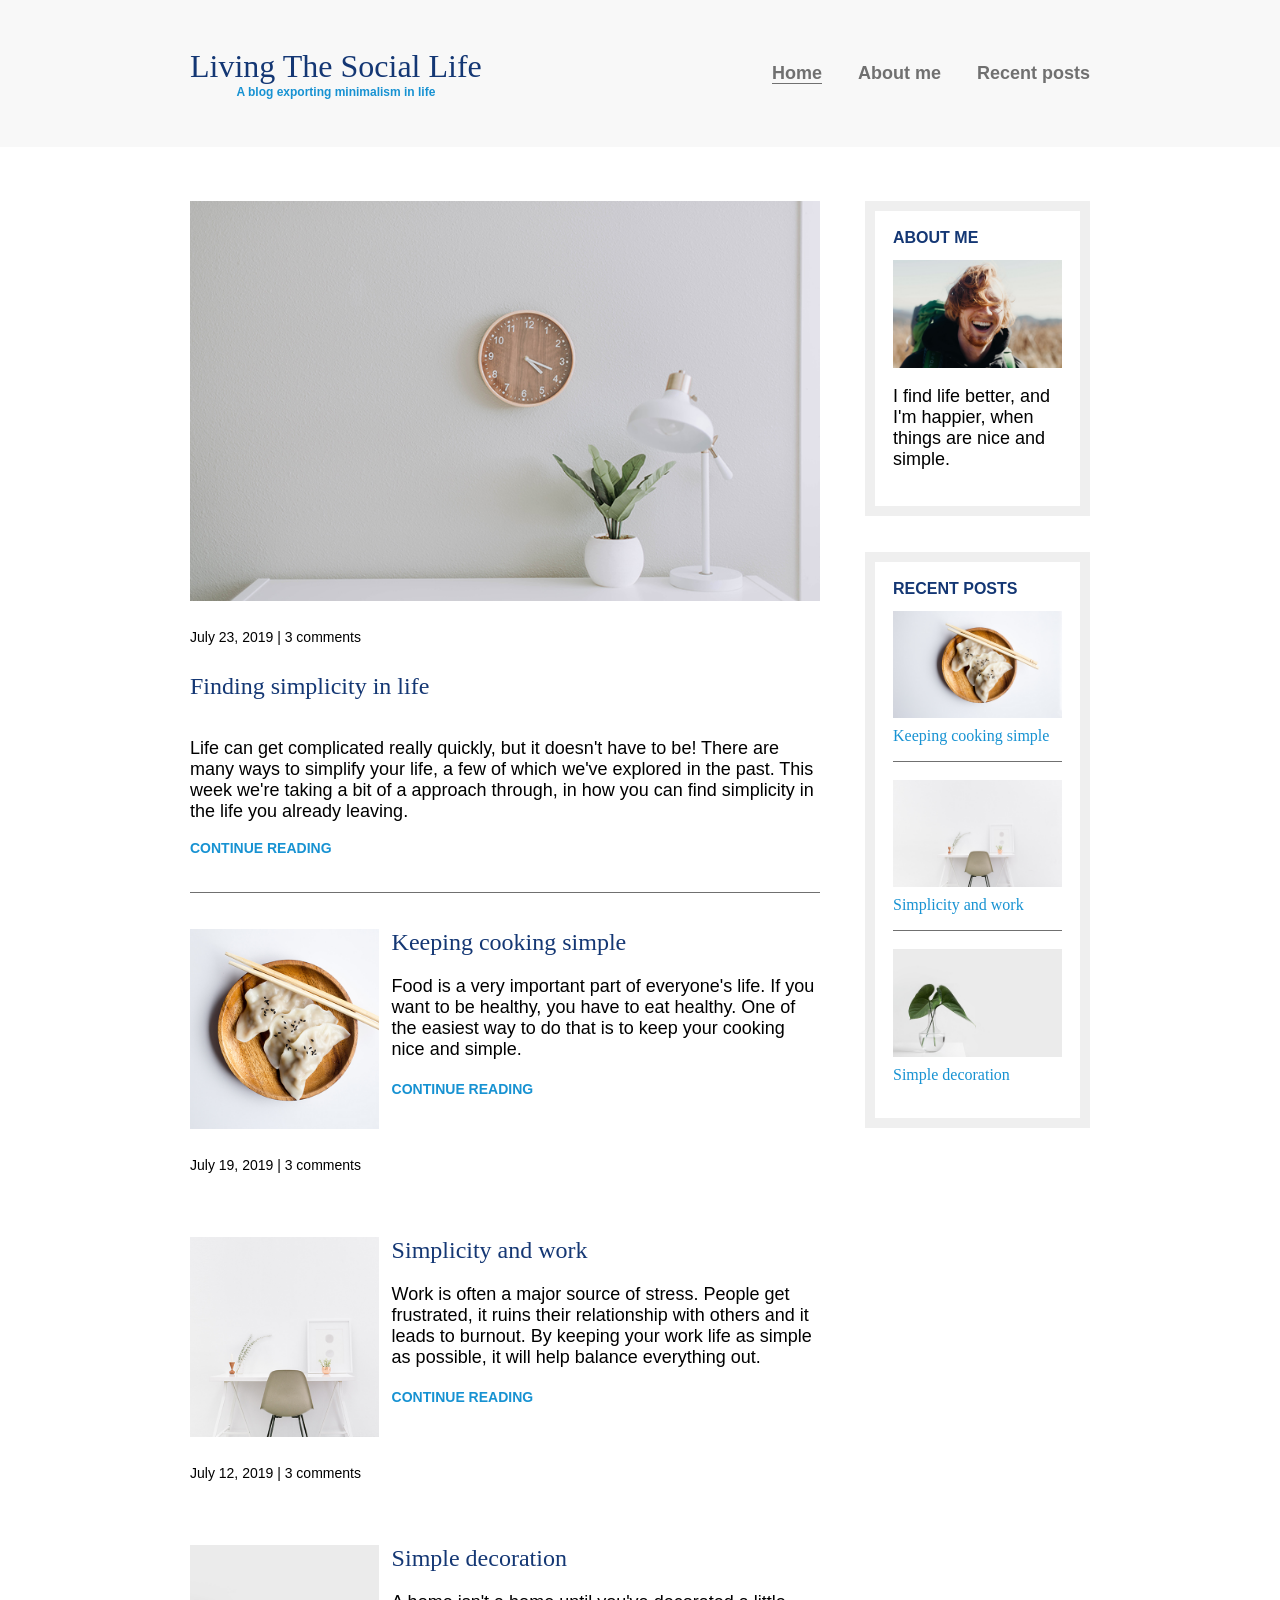
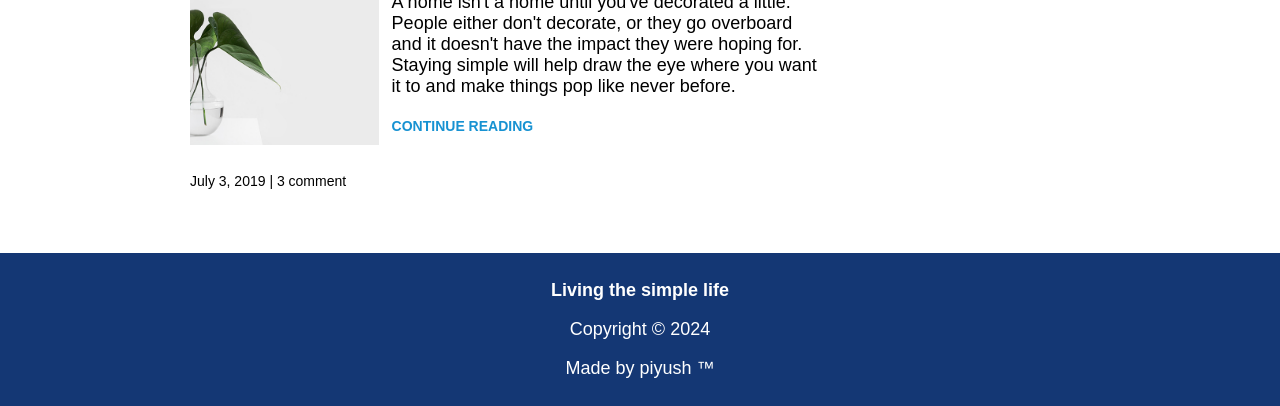
<file: index.html>
<!DOCTYPE html>
<html>
   <head>
      <meta charset="UTF-8">
      <meta name="viewport" content="width=device-width, user-scalable=no, initial-scale=1.0, maximum-scale=1.0, minimum-scale=1.0">
      <meta http-equiv="X-UA-Compatible" content="ie=edge">
      <link rel="stylesheet" href="style.css">
      <title>Responsive Blog Website | Home</title>
      <link rel="stylesheet" href="https://cdnjs.cloudflare.com/ajax/libs/font-awesome/5.11.2/css/all.min.css">
   </head>
   <body>
      
      <header>
         <div class="container container-nav">
            <div class="site-title">
               <h1>Living The Social Life</h1>
               <p class="subtitle">A blog exporting minimalism in life</p>
            </div>
            <nav>
               <ul>
                  <li><a href="" class="current-page">Home</a></li>
                  <li><a href="about.html">About me</a></li>
                  <li><a href="recent.html">Recent posts</a></li>
               </ul>
            </nav>
         </div>
      </header>
      
      <div class="container container-flex">
         
         <main role="main">
            
            <article class="article-featured">
               <h2 class="article-title">Finding simplicity in life</h2>
               <img src="img/life.jpg" alt="greenery pic" class="article-image">
               <p class="article-info">July 23, 2019 | 3 comments</p>
               <p class="article-body">Life can get complicated really quickly, but it doesn't have to be! There are many ways to simplify your life, a few of which we've explored in the past. This week we're taking a bit of a approach through, in how you can find simplicity in the life you already leaving.</p>
               <a href="#" class="article-read-more">CONTINUE READING</a>
            </article>
            
            <article class="article-recent">
               <div class="article-recent-main">
                  <h2 class="article-title">Keeping cooking simple</h2>
                  <p class="article-body">Food is a very important part of everyone's life. If you want to be healthy, you have to eat healthy. One of the easiest way to do that is to keep your cooking nice and simple.</p>
                  <a href="#" class="article-read-more">CONTINUE READING</a>
               </div>
               
               <div class="article-recent-secondary">
                  <img src="img/food.jpg" alt="" class="article-image">
                  <p class="article-info">July 19, 2019 | 3 comments</p>
               </div>
            </article>
            
            <article class="article-recent">
               <div class="article-recent-main">
                  <h2 class="article-title">Simplicity and work</h2>
                  <p class="article-body">Work is often a major source of stress. People get frustrated, it ruins their relationship with others and it leads to burnout. By keeping your work life as simple as possible, it will help balance everything out.</p>
                  <a href="#" class="article-read-more">CONTINUE READING</a>
               </div>
               
               <div class="article-recent-secondary">
                  <img src="img/work.jpg" alt="" class="article-image">
                  <p class="article-info">July 12, 2019 | 3 comments</p>
               </div>
            </article>
            
            <article class="article-recent">
               <div class="article-recent-main">
                  <h2 class="article-title">Simple decoration</h2>
                  <p class="article-body">A home isn't a home until you've decorated a little. People either don't decorate, or they go overboard and it doesn't have the impact they were hoping for. Staying simple will help draw the eye where you want it to and make things pop like never before.</p>
                  <a href="#" class="article-read-more">CONTINUE READING</a>
               </div>
               
               <div class="article-recent-secondary">
                  <img src="img/deco.jpg" alt="" class="article-image">
                  <p class="article-info">July 3, 2019 | 3 comment</p>
               </div>
            </article>
            
         </main>
         
         <aside class="sidebar">
            
            <div class="sidebar-widget">
               <h2 class="widget-title">ABOUT ME</h2>
               <img src="img/about-me.jpg" alt="" class="widget-image">
               <p class="widget-body">I find life better, and I'm happier, when things are nice and simple.</p>
            </div>
            
            <div class="sidebar-widget">
               <h2 class="widget-title">RECENT POSTS</h2>
               
               <div class="widget-recent-post">
                  <h3 class="widget-recent-post-title">Keeping cooking simple</h3>
                  <img src="img/food.jpg" alt="" class="widget-image">
               </div>
               
               <div class="widget-recent-post">
                  <h3 class="widget-recent-post-title">Simplicity and work</h3>
                  <img src="img/work.jpg" alt="" class="widget-image">
               </div>
               
               <div class="widget-recent-post">
                  <h3 class="widget-recent-post-title">Simple decoration</h3>
                  <img src="img/deco.jpg" alt="" class="widget-image">
               </div>
               
            </div>
            
         </aside>
      </div>
      
      <footer>
         <p><strong>Living the simple life</strong></p>
         <p>Copyright &copy; 2024</p>
         <p>Made by piyush &trade;</p>
      </footer>
   </body>
</html>
</file>
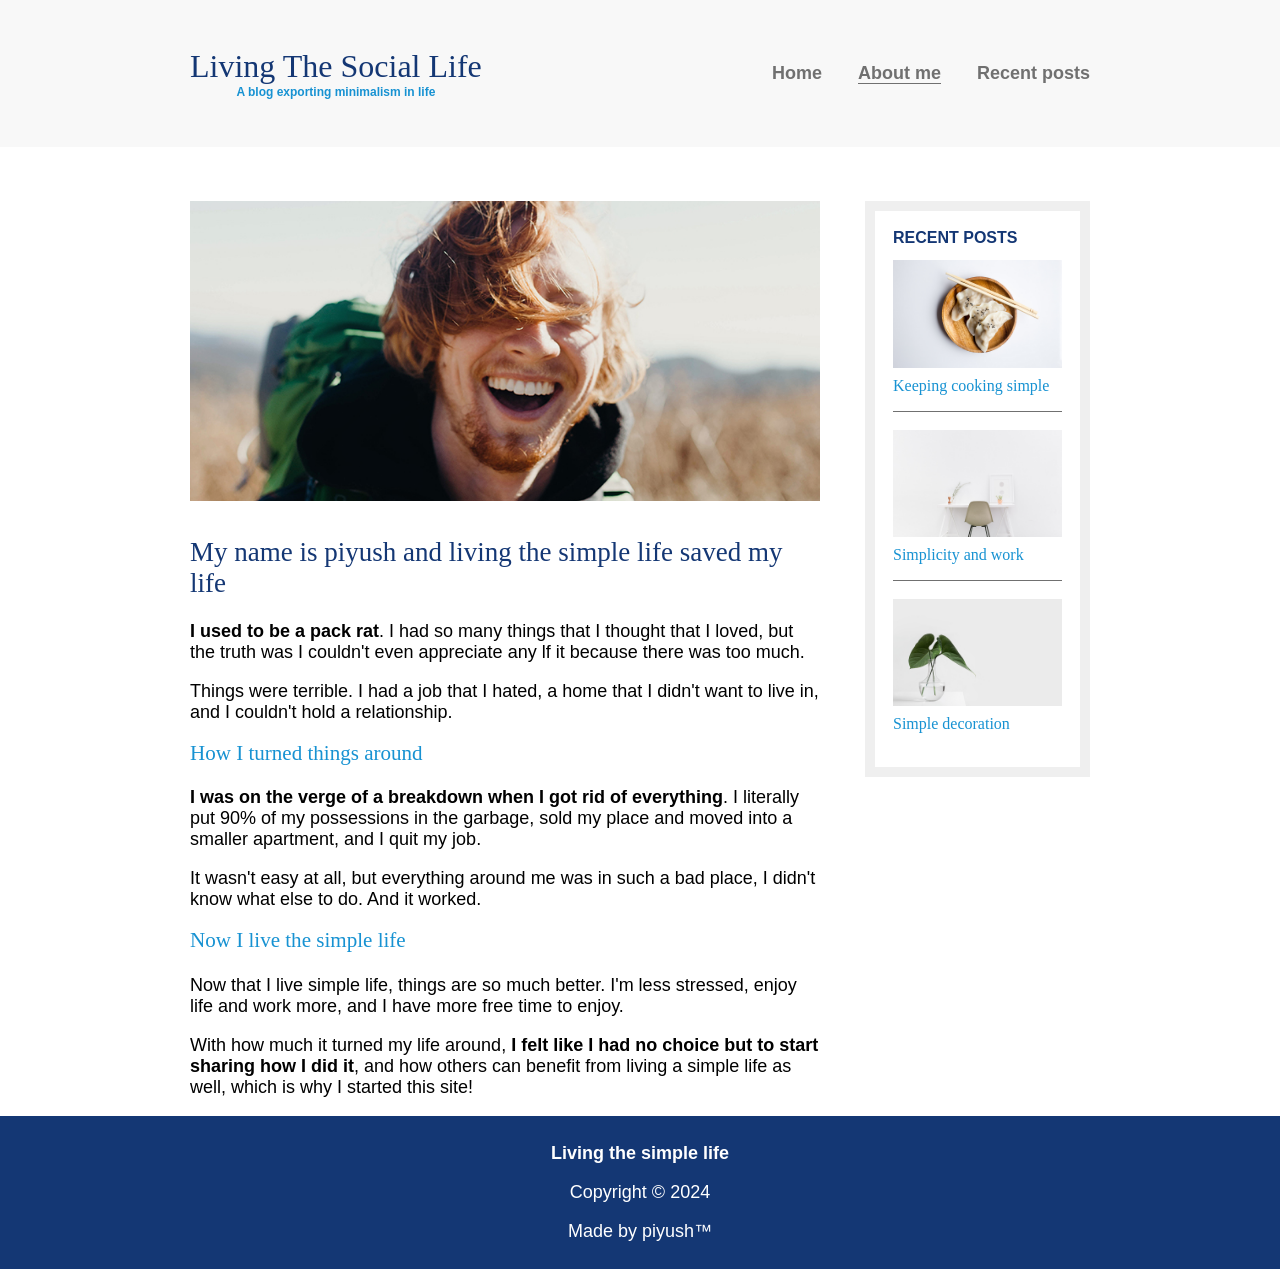
<file: about.html>
<!DOCTYPE html>
<html>
   <head>
      <meta charset="UTF-8">
      <meta name="viewport" content="width=device-width, user-scalable=no, initial-scale=1.0, maximum-scale=1.0, minimum-scale=1.0">
      <meta http-equiv="X-UA-Compatible" content="ie=edge">
      <link rel="stylesheet" href="style.css">
      <title>Responsive Blog Website | About Me</title>
      <link rel="stylesheet" href="https://cdnjs.cloudflare.com/ajax/libs/font-awesome/5.11.2/css/all.min.css">
   </head>
   <body>
      
      <header>
         <div class="container container-nav">
            <div class="site-title">
               <h1>Living The Social Life</h1>
               <p class="subtitle">A blog exporting minimalism in life</p>
            </div>
            <nav>
               <ul>
                  <li><a href="index.html">Home</a></li>
                  <li><a href="" class="current-page">About me</a></li>
                  <li><a href="recent.html">Recent posts</a></li>
               </ul>
            </nav>
         </div>
      </header>
      
      <div class="container container-flex">
         
         <main role="main">
            <img src="img/about-me.jpg" class="image-full">
            
            <h2>My name is piyush and living the simple life saved my life</h2>
            
            <p><strong>I used to be a pack rat</strong>. I had so many things that I thought that I loved, but the truth was I couldn't even appreciate any lf it because there was too much.</p>
            <p>Things were terrible. I had a job that I hated, a home that I didn't want to live in, and I couldn't hold a relationship.</p>
            
            <h3>How I turned things around</h3>
            <p><strong>I was on the verge of a breakdown when I got rid of everything</strong>. I literally put 90% of my possessions in the garbage, sold my place and moved into a smaller apartment, and I quit my job.</p>
            <p>It wasn't easy at all, but everything around me was in such a bad place, I didn't know what else to do. And it worked.</p>
            
            <h3>Now I live the simple life</h3>
            <p>Now that I live simple life, things are so much better. I'm less stressed, enjoy life and work more, and I have more free time to enjoy.</p>
            <p>With how much it turned my life around, <strong>I felt like I had no choice but to start sharing how I did it</strong>, and how others can benefit from living a simple life as well, which is why I started this site!</p>

         </main>
         
         <aside class="sidebar">
            
            <div class="sidebar-widget">
               <h2 class="widget-title">RECENT POSTS</h2>
               
               <div class="widget-recent-post">
                  <h3 class="widget-recent-post-title">Keeping cooking simple</h3>
                  <img src="img/food.jpg" alt="" class="widget-image">
               </div>
               
               <div class="widget-recent-post">
                  <h3 class="widget-recent-post-title">Simplicity and work</h3>
                  <img src="img/work.jpg" alt="" class="widget-image">
               </div>
               
               <div class="widget-recent-post">
                  <h3 class="widget-recent-post-title">Simple decoration</h3>
                  <img src="img/deco.jpg" alt="" class="widget-image">
               </div>
               
            </div>
            
         </aside>
      </div>
      
      <footer>
         <p><strong>Living the simple life</strong></p>
         <p>Copyright &copy; 2024</p>
         <p>Made by piyush&trade;</p>
      </footer>
   </body>
</html>
</file>
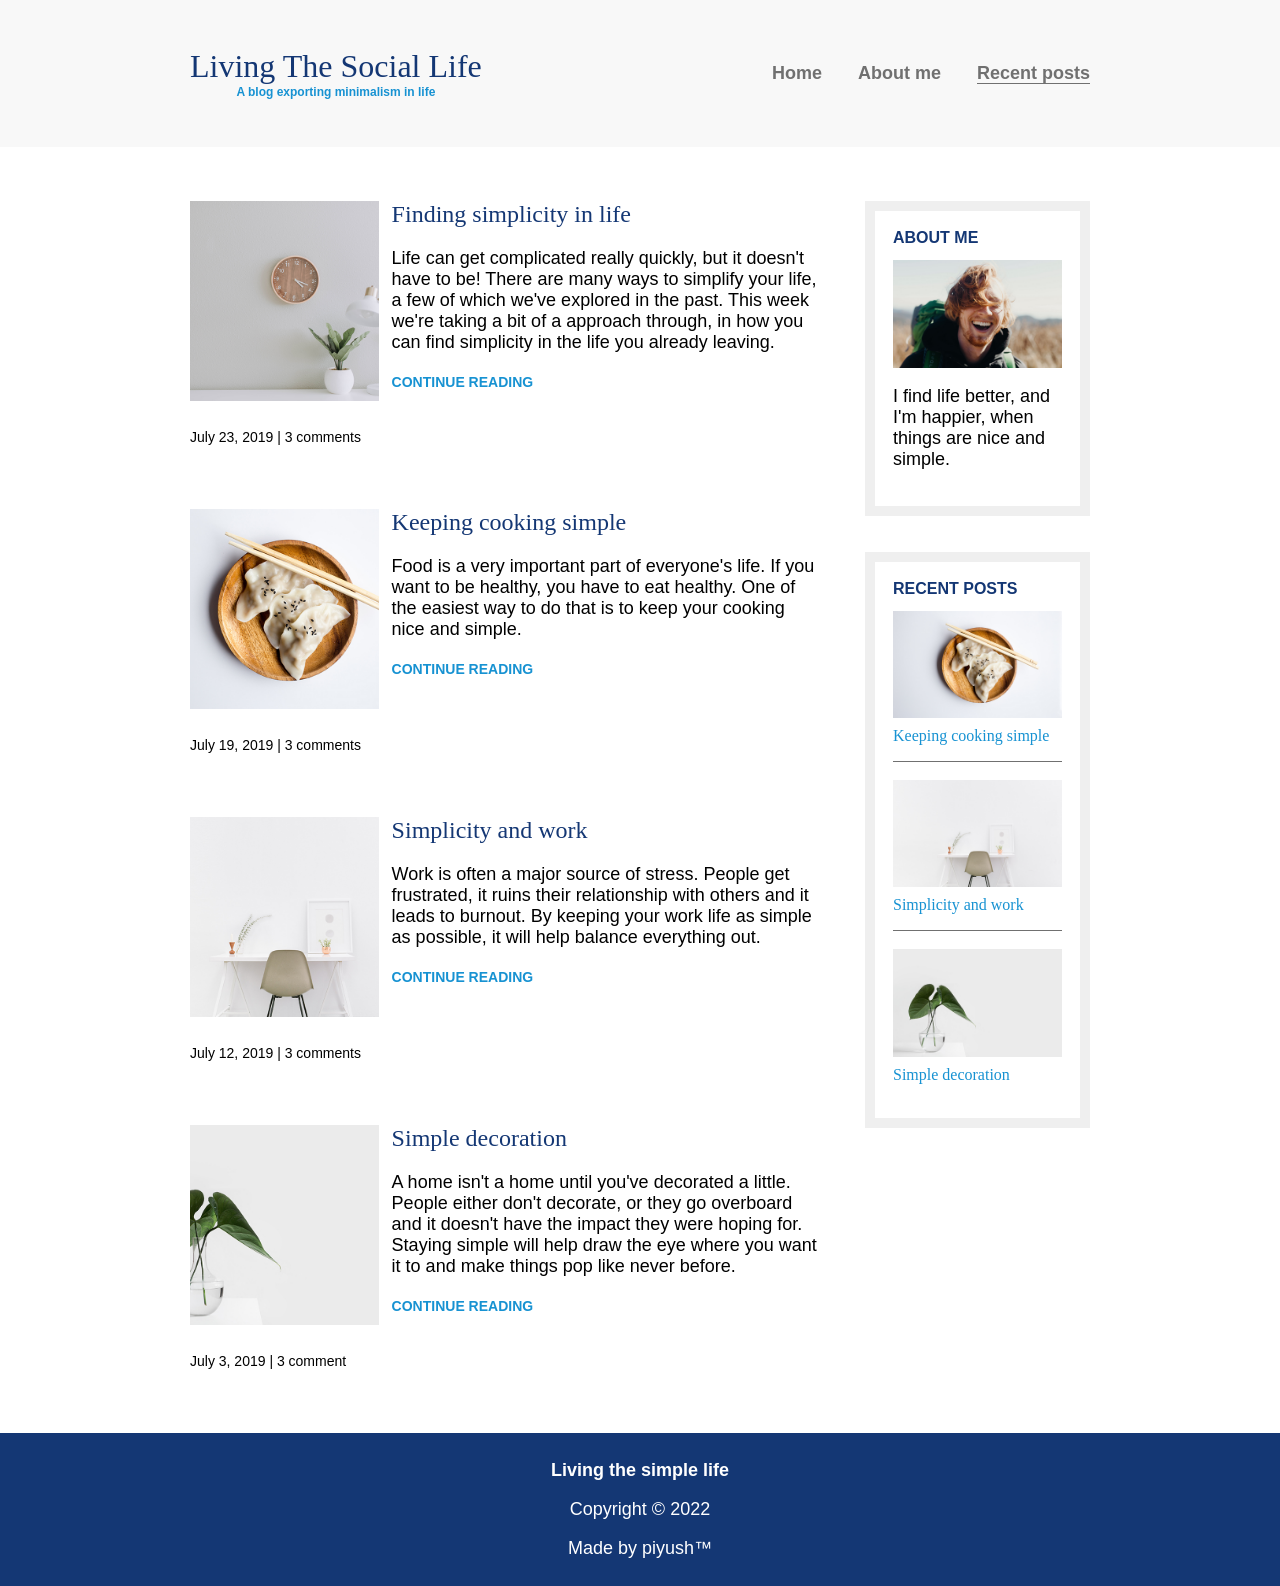
<file: recent.html>
<!DOCTYPE html>
<html>
   <head>
      <meta charset="UTF-8">
      <meta name="viewport" content="width=device-width, user-scalable=no, initial-scale=1.0, maximum-scale=1.0, minimum-scale=1.0">
      <meta http-equiv="X-UA-Compatible" content="ie=edge">
      <link rel="stylesheet" href="style.css">
      <title>Responsive Blog Website | Recent Posts</title>
      <link rel="stylesheet" href="https://cdnjs.cloudflare.com/ajax/libs/font-awesome/5.11.2/css/all.min.css">
   </head>
   <body>
      
      <header>
         <div class="container container-nav">
            <div class="site-title">
               <h1>Living The Social Life</h1>
               <p class="subtitle">A blog exporting minimalism in life</p>
            </div>
            <nav>
               <ul>
                  <li><a href="index.html">Home</a></li>
                  <li><a href="about.html">About me</a></li>
                  <li><a href="" class="current-page">Recent posts</a></li>
               </ul>
            </nav>
         </div>
      </header>
      
      <div class="container container-flex">
         
         <main role="main">
            
            <article class="article-recent">
               <div class="article-recent-main">
                  <h2 class="article-title">Finding simplicity in life</h2>
                  <p class="article-body">Life can get complicated really quickly, but it doesn't have to be! There are many ways to simplify your life, a few of which we've explored in the past. This week we're taking a bit of a approach through, in how you can find simplicity in the life you already leaving.</p>
                  <a href="#" class="article-read-more">CONTINUE READING</a>
               </div>
               
               <div class="article-recent-secondary">
                  <img src="img/life.jpg" alt="" class="article-image">
                  <p class="article-info">July 23, 2019 | 3 comments</p>
               </div>
            </article>
            
            <article class="article-recent">
               <div class="article-recent-main">
                  <h2 class="article-title">Keeping cooking simple</h2>
                  <p class="article-body">Food is a very important part of everyone's life. If you want to be healthy, you have to eat healthy. One of the easiest way to do that is to keep your cooking nice and simple.</p>
                  <a href="#" class="article-read-more">CONTINUE READING</a>
               </div>
               
               <div class="article-recent-secondary">
                  <img src="img/food.jpg" alt="" class="article-image">
                  <p class="article-info">July 19, 2019 | 3 comments</p>
               </div>
            </article>
            
            <article class="article-recent">
               <div class="article-recent-main">
                  <h2 class="article-title">Simplicity and work</h2>
                  <p class="article-body">Work is often a major source of stress. People get frustrated, it ruins their relationship with others and it leads to burnout. By keeping your work life as simple as possible, it will help balance everything out.</p>
                  <a href="#" class="article-read-more">CONTINUE READING</a>
               </div>
               
               <div class="article-recent-secondary">
                  <img src="img/work.jpg" alt="" class="article-image">
                  <p class="article-info">July 12, 2019 | 3 comments</p>
               </div>
            </article>
            
            <article class="article-recent">
               <div class="article-recent-main">
                  <h2 class="article-title">Simple decoration</h2>
                  <p class="article-body">A home isn't a home until you've decorated a little. People either don't decorate, or they go overboard and it doesn't have the impact they were hoping for. Staying simple will help draw the eye where you want it to and make things pop like never before.</p>
                  <a href="#" class="article-read-more">CONTINUE READING</a>
               </div>
               
               <div class="article-recent-secondary">
                  <img src="img/deco.jpg" alt="" class="article-image">
                  <p class="article-info">July 3, 2019 | 3 comment</p>
               </div>
            </article>
            
         </main>
         
         <aside class="sidebar">
            
            <div class="sidebar-widget">
               <h2 class="widget-title">ABOUT ME</h2>
               <img src="img/about-me.jpg" alt="" class="widget-image">
               <p class="widget-body">I find life better, and I'm happier, when things are nice and simple.</p>
            </div>
            
            <div class="sidebar-widget">
               <h2 class="widget-title">RECENT POSTS</h2>
               
               <div class="widget-recent-post">
                  <h3 class="widget-recent-post-title">Keeping cooking simple</h3>
                  <img src="img/food.jpg" alt="" class="widget-image">
               </div>
               
               <div class="widget-recent-post">
                  <h3 class="widget-recent-post-title">Simplicity and work</h3>
                  <img src="img/work.jpg" alt="" class="widget-image">
               </div>
               
               <div class="widget-recent-post">
                  <h3 class="widget-recent-post-title">Simple decoration</h3>
                  <img src="img/deco.jpg" alt="" class="widget-image">
               </div>
               
            </div>
            
         </aside>
      </div>
      
      <footer>
         <p><strong>Living the simple life</strong></p>
         <p>Copyright &copy; 2022</p>
         <p>Made by piyush&trade;</p>
      </footer>
   </body>
</html>
</file>
<file: style.css>
body {
   margin: 0;
   font-family: sans-serif;
   font-size: 1.125rem;
   font-weight: 300;
}

img {
   max-width: 100%;
   display: block;
}

.image-full {
   max-height: 300px;
   width: 100%;
   object-fit: cover;
   margin-bottom: 2em;
}

h1,
h2,
h3 {
   font-family: serif;
   font-weight: 400;
   color: #143774;
   margin-top: 0;
}

h1 {
   font-size: 2rem;
   margin: 0;
}

h3 {
   color: #1792d2;
}

.subtitle {
   font-weight: 700;
   color: #1792d2;
   font-size: .75rem;
   margin: 0;
}

.article-title {
   font-size: 1.5rem;
}

.article-read-more,
.article-info {
   font-size: .875rem;
}

.article-read-more {
   color: #1792d2;
   text-decoration: none;
   font-weight: 700;
}

.article-read-more:hover,
.article-read-more:focus {
   color: #143774;
   text-decoration: underline;
}

.article-info {
   margin: 2em 0;
}

.container {
   width: 90%;
   max-width: 900px;
   margin: 0 auto;
}

.container-nav,
.container-flex {
   display: flex;
   flex-direction: column;
   justify-content: space-between;
}

header {
   background: #f8f8f8;
   text-align: center;
   padding: 2em 0;
   margin-bottom: 3em;
}

footer {
   background: #143774;
   color: white;
   text-align: center;
   padding: .5em 0;
}

.fa-heart {
   color: red;
}

footer a {
   text-decoration: none;
   color: red;
}

strong {
   font-weight: 700;
}

nav ul {
   list-style: none;
   padding: 0;
   display: flex;
   flex-direction: column;
   justify-content: center;
}

nav li {
   margin: .5em 0;
}

nav a {
   text-decoration: none;
   color: #707070;
   font-weight: 700;
   margin: .25em 0;
}

nav a:hover,
nav a:focus {
   color: #1792d2;
}

.current-page {
   border-bottom: 1px solid #707070;
}

.current-page:hover {
   color: #707070;
}

.article-featured {
   border-bottom: #707070 1px solid;
   padding-bottom: 2em;
   margin-bottom: 2em;
}

.article-recent {
   display: flex;
   flex-direction: column;
   margin-bottom: 2em;
}

.article-recent-main {
   order: 2;
}

.article-recent-secondary {
   order: 1;
}

.sidebar-widget {
   border: 10px solid #efefef;
   margin-bottom: 2em;
   padding: 1em;
}

.widget-title {
   font-size: 1rem;
   font-family: sans-serif;
   font-weight: 700;
}

.widget-recent-post-title {
   font-size: 1rem;
}

.widget-recent-post {
   display: flex;
   flex-direction: column;
   border-bottom: 1px solid #707070;
   margin-bottom: 1em;
}

.widget-recent-post:last-child {
   border: 0;
   margin: 0;
}

.widget-image {
   order: -1;
   margin-bottom: .5em;
}


@media (min-width: 675px) {
   .container-nav,
   .container-flex {
      flex-direction: row;
   }
   
   .container-nav{
      align-items: center;
   }
   
   main {
      width: 70%;
   }

   aside {
      width: 25%;
      min-width: 200px;
      margin-left: 1em;
   }
   
   nav ul {
      flex-direction: row;
   }
   
   nav li {
      margin-left: 2em;
   }
   
   
   .article-recent {
      flex-direction: row;
      justify-content: space-between;
   }
   
   .article-recent-main {
      width: 68%;
   }
   
   .article-recent-secondary {
      width: 30%;
   }
   
   .article-title {
      order: 99;
   }
   
   .article-image {
      width: 100%;
      min-height: 200px;
      object-fit: cover;
   }
   
   
   .article-featured {
      display: flex;
      flex-direction: column;
   }
   
   .article-image {
      order: -2;
   }
   
   .article-info {
      order: -1;
   }
   
   .article-title {
      order: 0;
   }
   
}
</file>
